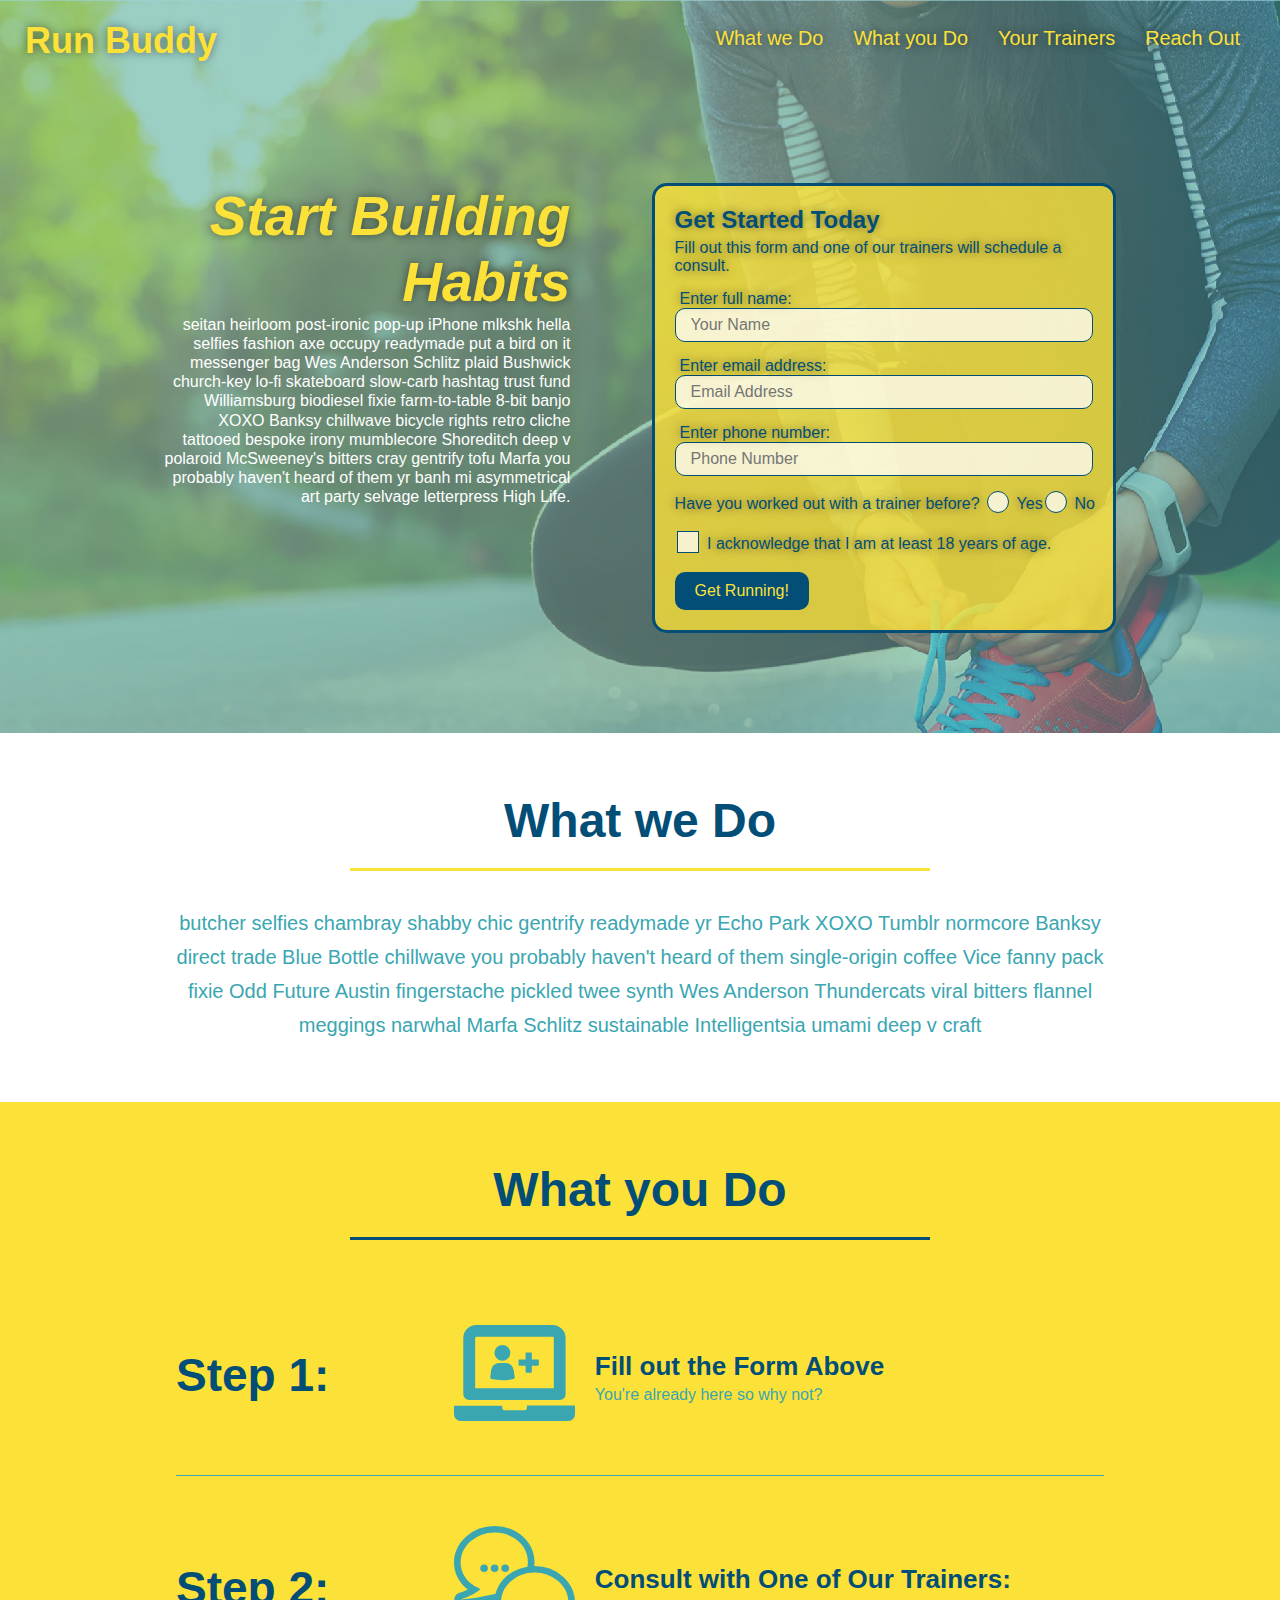
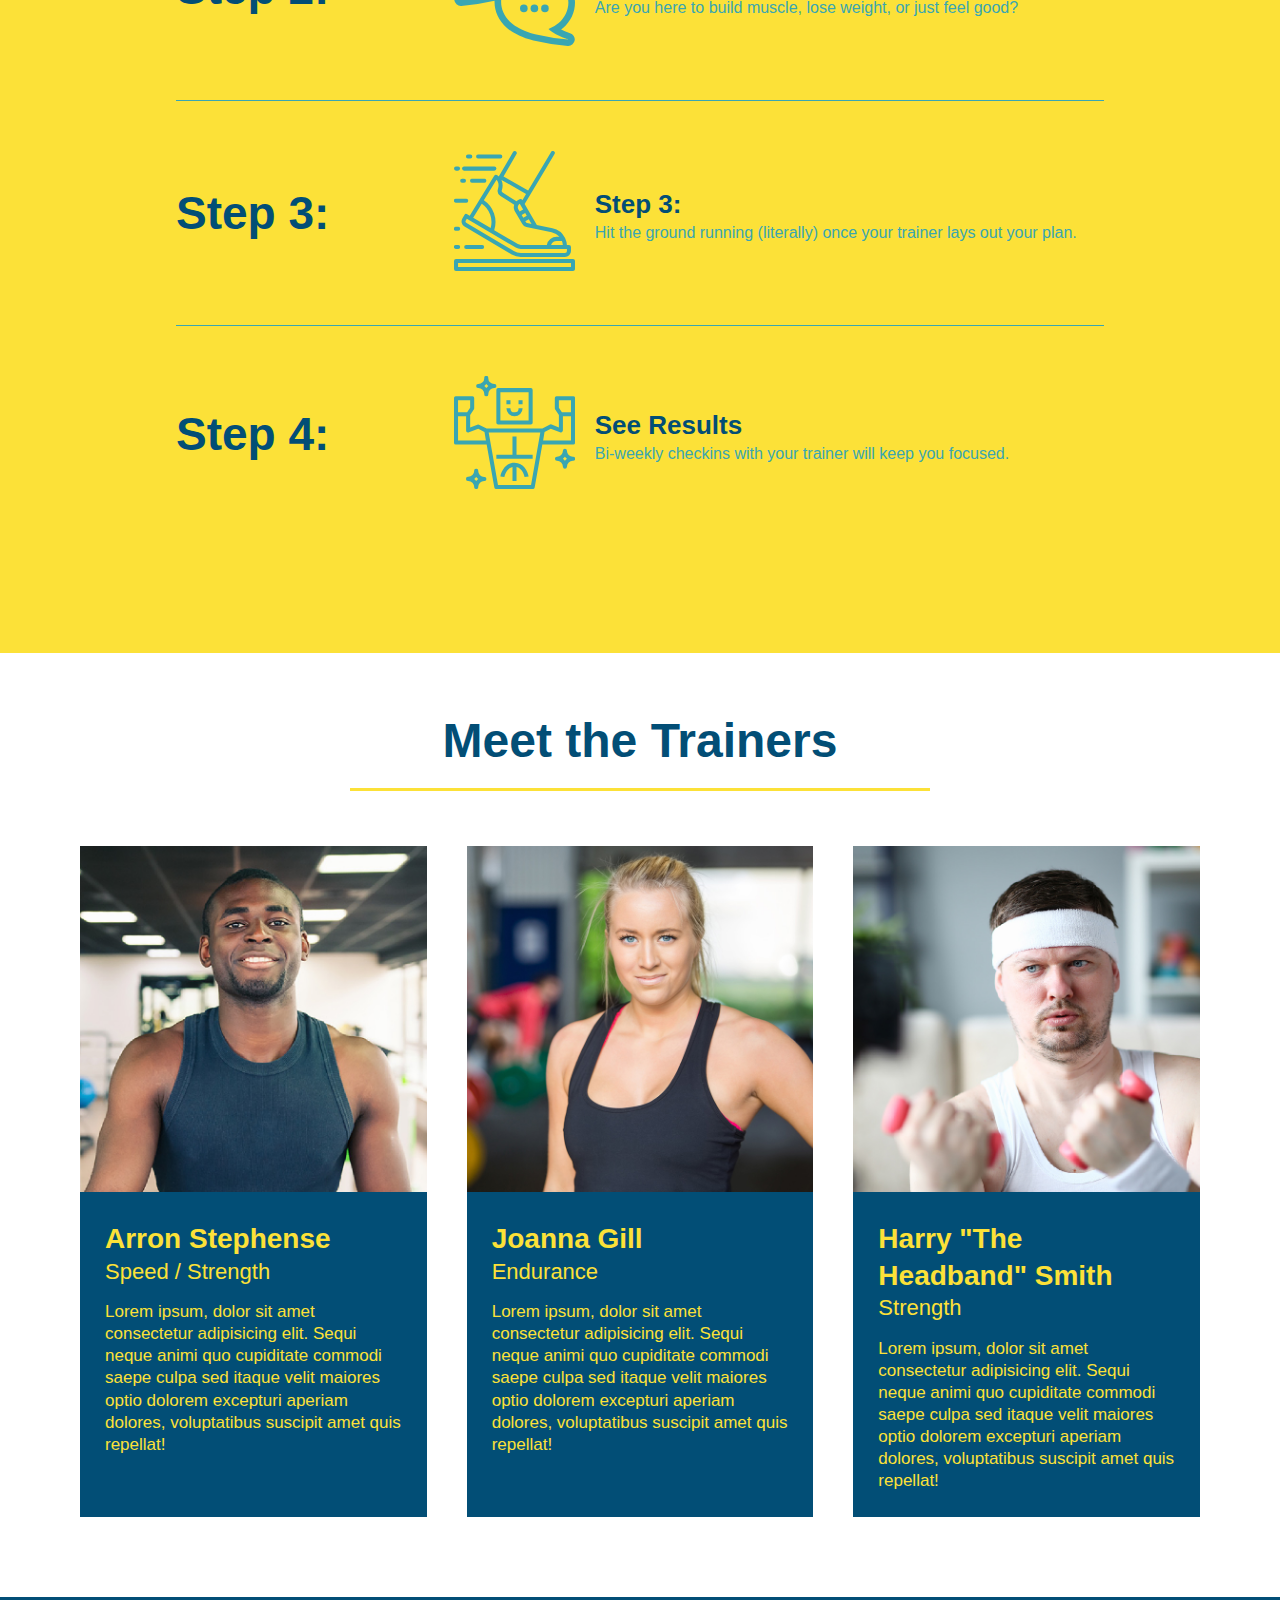
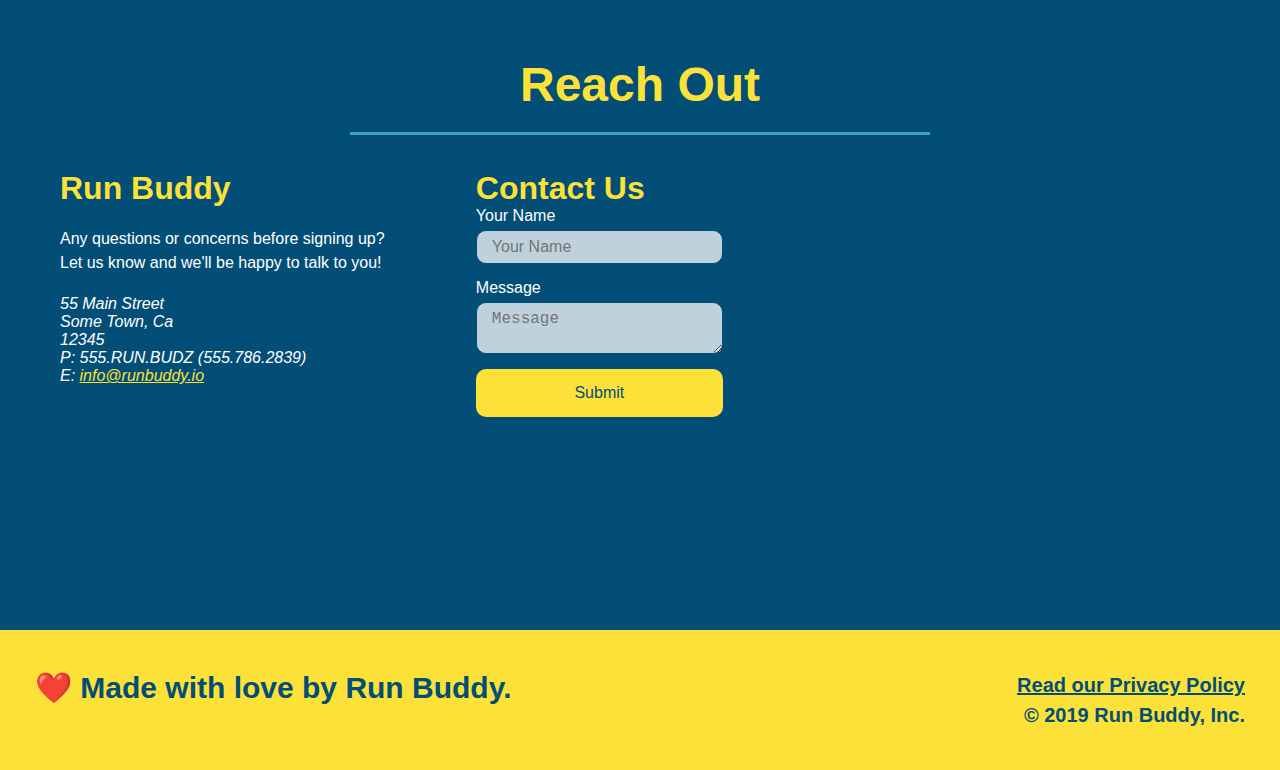
<file: index.html>
<!DOCTYPE html>
<html lang="eng">
    <head>
        <meta charset="UTF-8" />
        <meta name="viewport" content="width=device-width, initial-scale=1.0" />
        <title>Run Buddy</title>
    </head>
        <link rel="stylesheet" href="./assets/CSS/style.css" />
    </head>

<body>
    <!--Naviation-->
    <header>
        <h1>
            <a href="./index.html">Run Buddy</a>
        </h1>
        <nav>
            <!--Unordered list item-->
            <ul>
                <!--List item element-->
                <li>
                    <!--Anchor element-->
                    <a href="#what-we-do">What we Do</a>
                </li>
                <li>
                    <a href="#What-you-do">What you Do</a>
                </li>
                <li>
                    <a href="#your-trainers">Your Trainers</a>
                </li>
                <li>
                    <a href="#reach-out">Reach Out</a>
                </li>
            </ul>
        </nav>
    </header>

    <!--Hero/Jumbotron-->
    <section class="hero">
        <div class="hero-cta">
            <h2>Start Building Habits</h2>
            <p>
                seitan heirloom post-ironic pop-up iPhone mlkshk hella selfies fashion axe occupy readymade put a bird on it 
                messenger bag Wes Anderson Schlitz plaid Bushwick church-key lo-fi skateboard slow-carb hashtag trust fund 
                Williamsburg biodiesel fixie farm-to-table 8-bit banjo XOXO Banksy chillwave bicycle rights retro cliche 
                tattooed bespoke irony mumblecore Shoreditch deep v polaroid McSweeney's bitters cray gentrify tofu Marfa you 
                probably haven't heard of them yr banh mi asymmetrical art party selvage letterpress High Life.
            </p>
        </div>
        <div class="hero-form">
            <h3>Get Started Today</h3>
            <p>Fill out this form and one of our trainers will schedule a consult.</p>
            <form>            
                <label for="name">Enter full name:</label>
                <input type="text" placeholder="Your Name" name="name" id="name" class="form-input"/>
                <label for="email">Enter email address:</label>
                <input type="email" placeholder="Email Address" name="email" id="email" class="form-input"/>
                <label for="phone">Enter phone number:</label>
                <input type="tel" placeholder="Phone Number" name="phone" id="phone" class="form-input"/>
                <p>
                    Have you worked out with a trainer before?
                    <span class="radio-wrapper">
                        <input type="radio" name="trainer-confirm" id="trainer-yes" />
                        <label for="trainer-yes">Yes </label>
                    </span>
                    <span class="radio-wrapper">
                        <input type="radio" name="trainer-confirm" id="trainer-no" />
                        <label for="trainer-no">No </label>
                    </span>
                </p>
                <p>
                    <span class="checkbox-wrapper">
                        <input type="checkbox" name="age-confirm" id="checkbox" />
                        <label for="checkbox">
                            I acknowledge that I am at least 18 years of age.
                        </label>
                    </span>
                </p>
                <button type="submit">
                    Get Running!
                </button>
            </form>
        </div>
    </section>

    <!--What we Do-->
    <section id="what-we-do" class="intro">
        <div class="flex-row">
            <h2 class="section-title primary-border">
                What we Do
            </h2>
        </div>
        <div class="flex-row">
            <p>
                butcher selfies chambray shabby chic gentrify readymade yr Echo Park XOXO Tumblr normcore Banksy direct trade Blue Bottle chillwave you probably haven't heard of them single-origin coffee Vice fanny pack fixie Odd Future Austin fingerstache pickled twee synth Wes Anderson Thundercats viral bitters flannel meggings narwhal Marfa Schlitz sustainable Intelligentsia umami deep v craft
            </p>
        </div>
    </section>

    <!--What you do-->
    <section id="What-you-do" class="steps">
        <div class="flex-row">
            <h2 class="section-title secondary-border">
                What you Do
            </h2>
        </div>        
        <div class="step">
            <h3>Step 1:</h3>
            <div class="step-info">
                <div class="step-img">
                    <img src="./assets/images/step-1.svg" alt="" />
                </div>
                <div class="step-text">
                    <h4>Fill out the Form Above</h4>
                    <p>You're already here so why not?</p>
                </div>
            </div>
        </div>

        <div class="step">
            <h3>Step 2:</h3>
            <div class="step-info">
                <div class="step-img">
                    <img src="assets/images/step-2.svg" alt="" />
                </div>
                <div class="step-text">
                    <h4>Consult with One of Our Trainers:</h4>
                    <p>Are you here to build muscle, lose weight, or just feel good?</p>
                </div>
            </div>
        </div>

        <div class="step">
            <h3>Step 3:</h3>
            <div class="step-info">
                <div class="step-img">
                    <img src="assets/images/step-3.svg" alt="" />
                </div>
                <div class="step-text">
                    <h4>Step 3:</h4>
                    <p>Hit the ground running (literally) once your trainer lays out your plan.</p>
                </div>
            </div>
        </div>

        <div class="step">
            <h3>Step 4:</h3>
            <div class="step-info">
                <div class="step-img">
                    <img src="assets/images/step-4.svg" alt="" />
                </div>
                <div class="step-text">
                    <h4>See Results</h4>
                    <p>Bi-weekly checkins with your trainer will keep you focused.</p>
                </div>
            </div>
        </div>
    </section>

    <!--Meet the Trainers-->
    <section id="your-trainers">
        <div class="flex-row">
            <h2 class="section-title primary-border">
                Meet the Trainers
            </h2>
        </div>
    <div class="trainers">
        <article class="trainer">
            <img src="assets/images/trainer-1.jpg" alt="Arron Stephense in his workout clothes, ready to pump iron" />
            <div class="trainer-bio">
                <h3 class="trainer-name">Arron Stephense</h3>
                <h4 class="trainer-role">Speed / Strength</h4>
                <p>Lorem ipsum, dolor sit amet consectetur adipisicing elit. Sequi neque animi quo cupiditate commodi saepe culpa sed
                itaque velit maiores optio dolorem excepturi aperiam dolores, voluptatibus suscipit amet quis repellat!
                </p>
            </div>
        </article>
        <article class="trainer">
            <img src="./assets/images/trainer-2.jpg" alt="Joanna Gill cooling off after a workout" />
            <div class="trainer-bio">
                <h3 class="trainer-name">Joanna Gill</h3>
                <h4 class="trainer-role">Endurance</h4>
                <p>Lorem ipsum, dolor sit amet consectetur adipisicing elit. Sequi neque animi quo cupiditate commodi saepe culpa sed
                    itaque velit maiores optio dolorem excepturi aperiam dolores, voluptatibus suscipit amet quis repellat!
                </p>
            </div>
        </article>
        <article class="trainer">
            <img src="assets/images/trainer-3.jpg" alt="Harry Smith wearing a headband and lifting comically small pink weights" />
            <div class="trainer-bio">
                <h3 class="trainer-name">Harry "The Headband" Smith</h3>
                <h4 class="trainer-role">Strength</h4>
                <p> Lorem ipsum, dolor sit amet consectetur adipisicing elit. Sequi neque animi quo cupiditate commodi saepe culpa sed
                    itaque velit maiores optio dolorem excepturi aperiam dolores, voluptatibus suscipit amet quis repellat!
                </p>
            </div>
        </article>
    </div>
</section>
    
    <!--Reach Out-->
    <section id="reach-out" class="contact">
        <div class="flex-row">
            <h2 class="section-title secondary-border">
                Reach Out
            </h2>
        </div>
        <div class="contact-info">
            <div>
                <h3>Run Buddy</h3>
                <p>
                    Any questions or concerns before signing up?
                    <br />
                    Let us know and we'll be happy to talk to you!
                </p>
                <address>
                    55 Main Street <br />
                    Some Town, Ca <br />
                    12345 <br />
                    P: 555.RUN.BUDZ (555.786.2839) <br />
                    E: <a href="mailto:info@runbuddy.io">info@runbuddy.io</a>
                </address>
            </div>
            <div class="contact-form">
                <h3>Contact Us</h3>
                <form>
                    <label for="contact-name">Your Name</label>
                    <input type="text" id="contact-name" placeholder="Your Name" />
                    <label for="contact-message">Message</label>
                    <textarea id="context-message" placeholder="Message"></textarea>
                    <button type="submit">Submit</button>
                </form> 
            </div>         
            <iframe src="https://www.google.com/maps/embed?pb=!1m18!1m12!1m3!1d2887.269063979195!2d-79.38925084849237!3d43.64257006103278!2m3!1f0!2f0!3f0!3m2!1i1024!2i768!4f13.1!3m3!1m2!1s0x882b34d68bf33a9b%3A0x15edd8c4de1c7581!2sCN%20Tower!5e0!3m2!1sen!2sca!4v1623871866877!5m2!1sen!2sca" width="600" height="450" style="border:0;" allowfullscreen="" loading="lazy">
                style="border:0;"
                allowfullscreen=""
                loading="lazy"
                </iframe>
        </div>
    </section> 

    <!--Footer-->
    <footer>
        <h2>❤️ Made with love by Run Buddy.
            <div>
                <a href="./privacy-policy.html">Read our Privacy Policy</a> <br />
                &copy; 2019 Run Buddy, Inc.
            </div>
        </h2>
    </footer>

</body> 

</html>
</file>
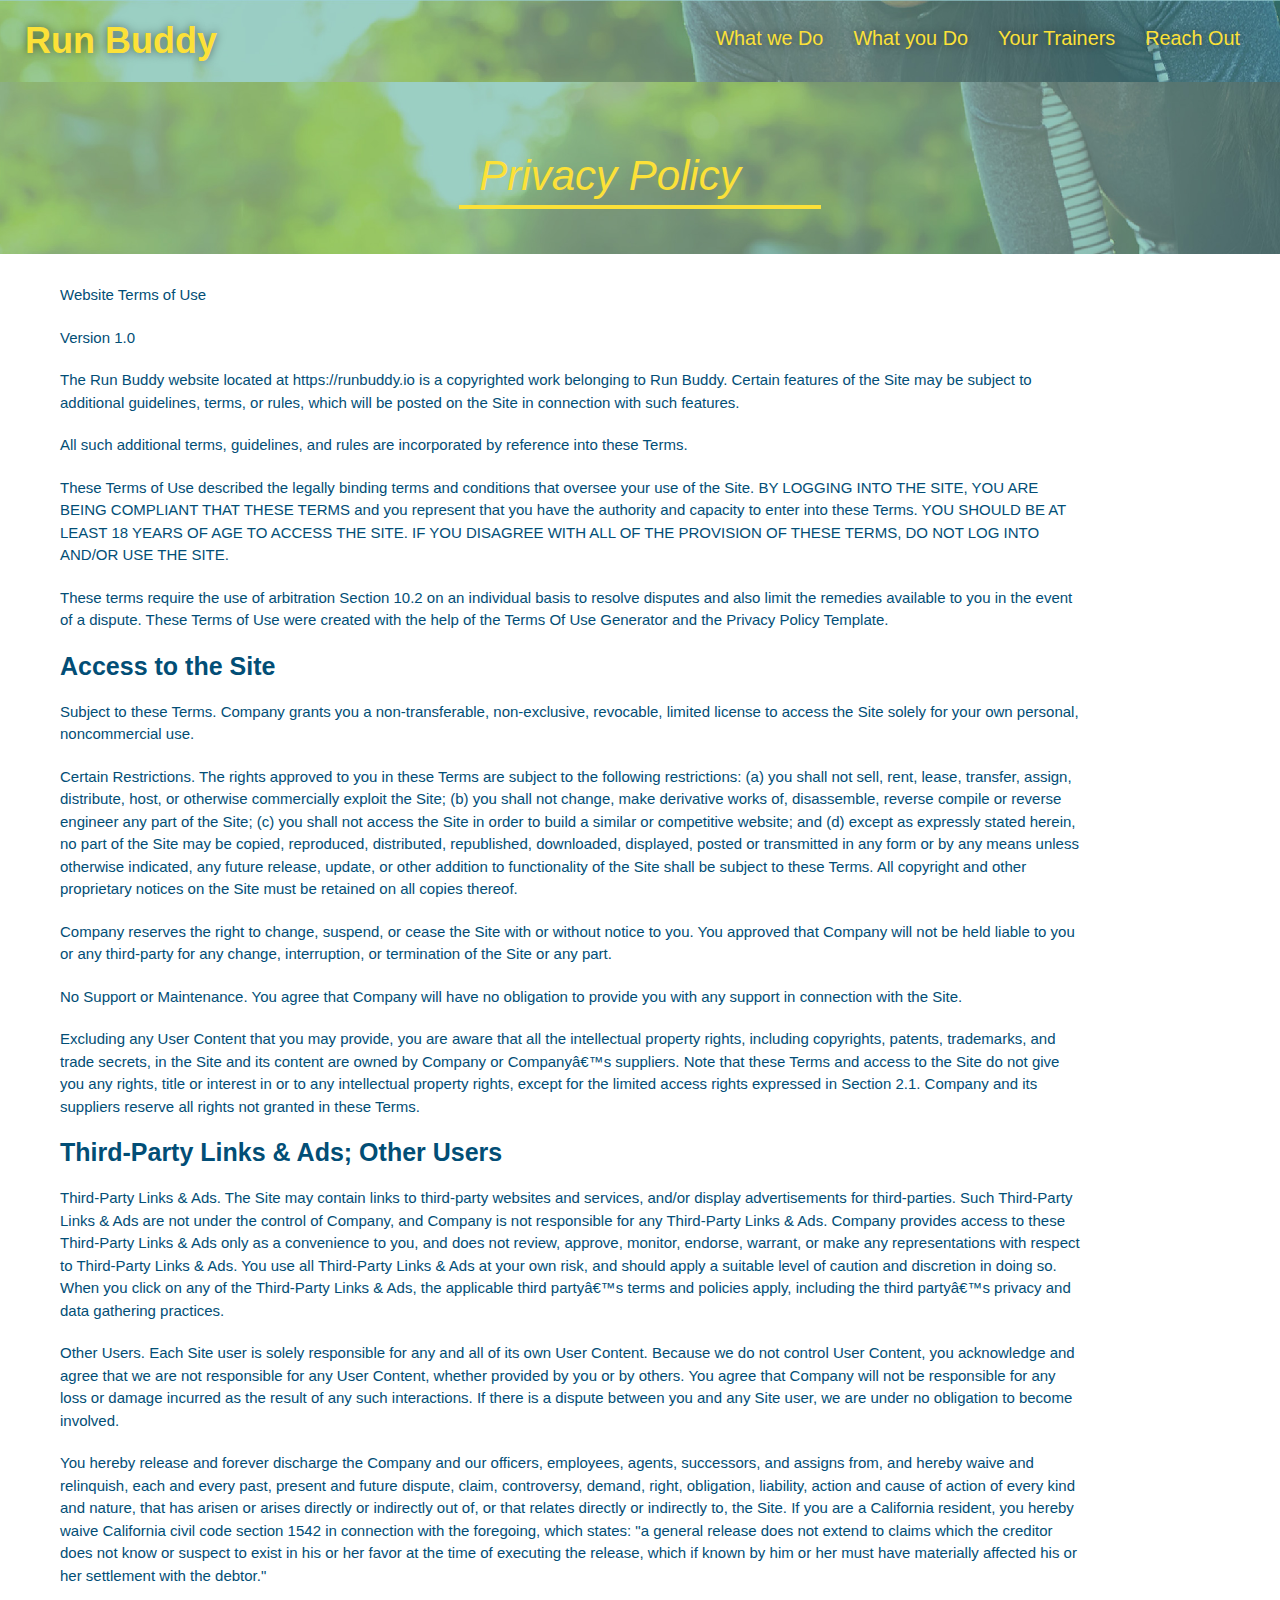
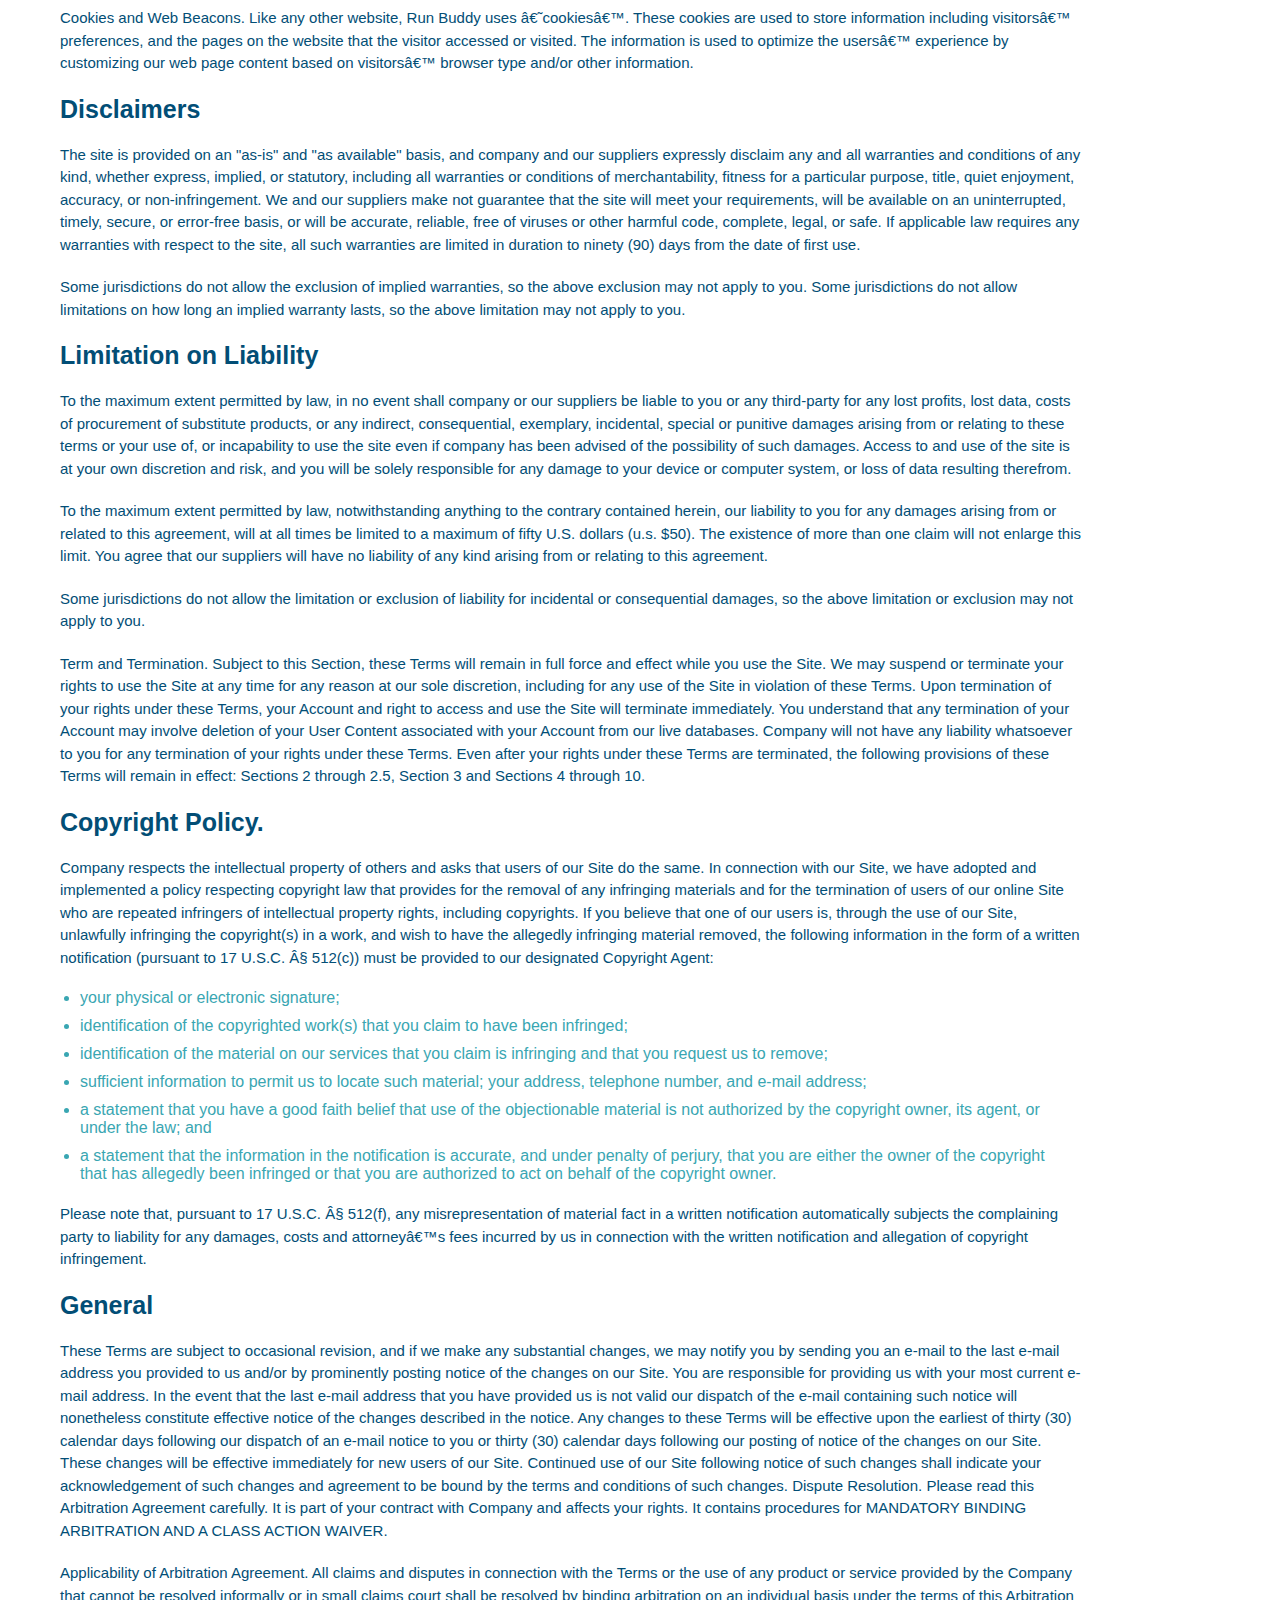
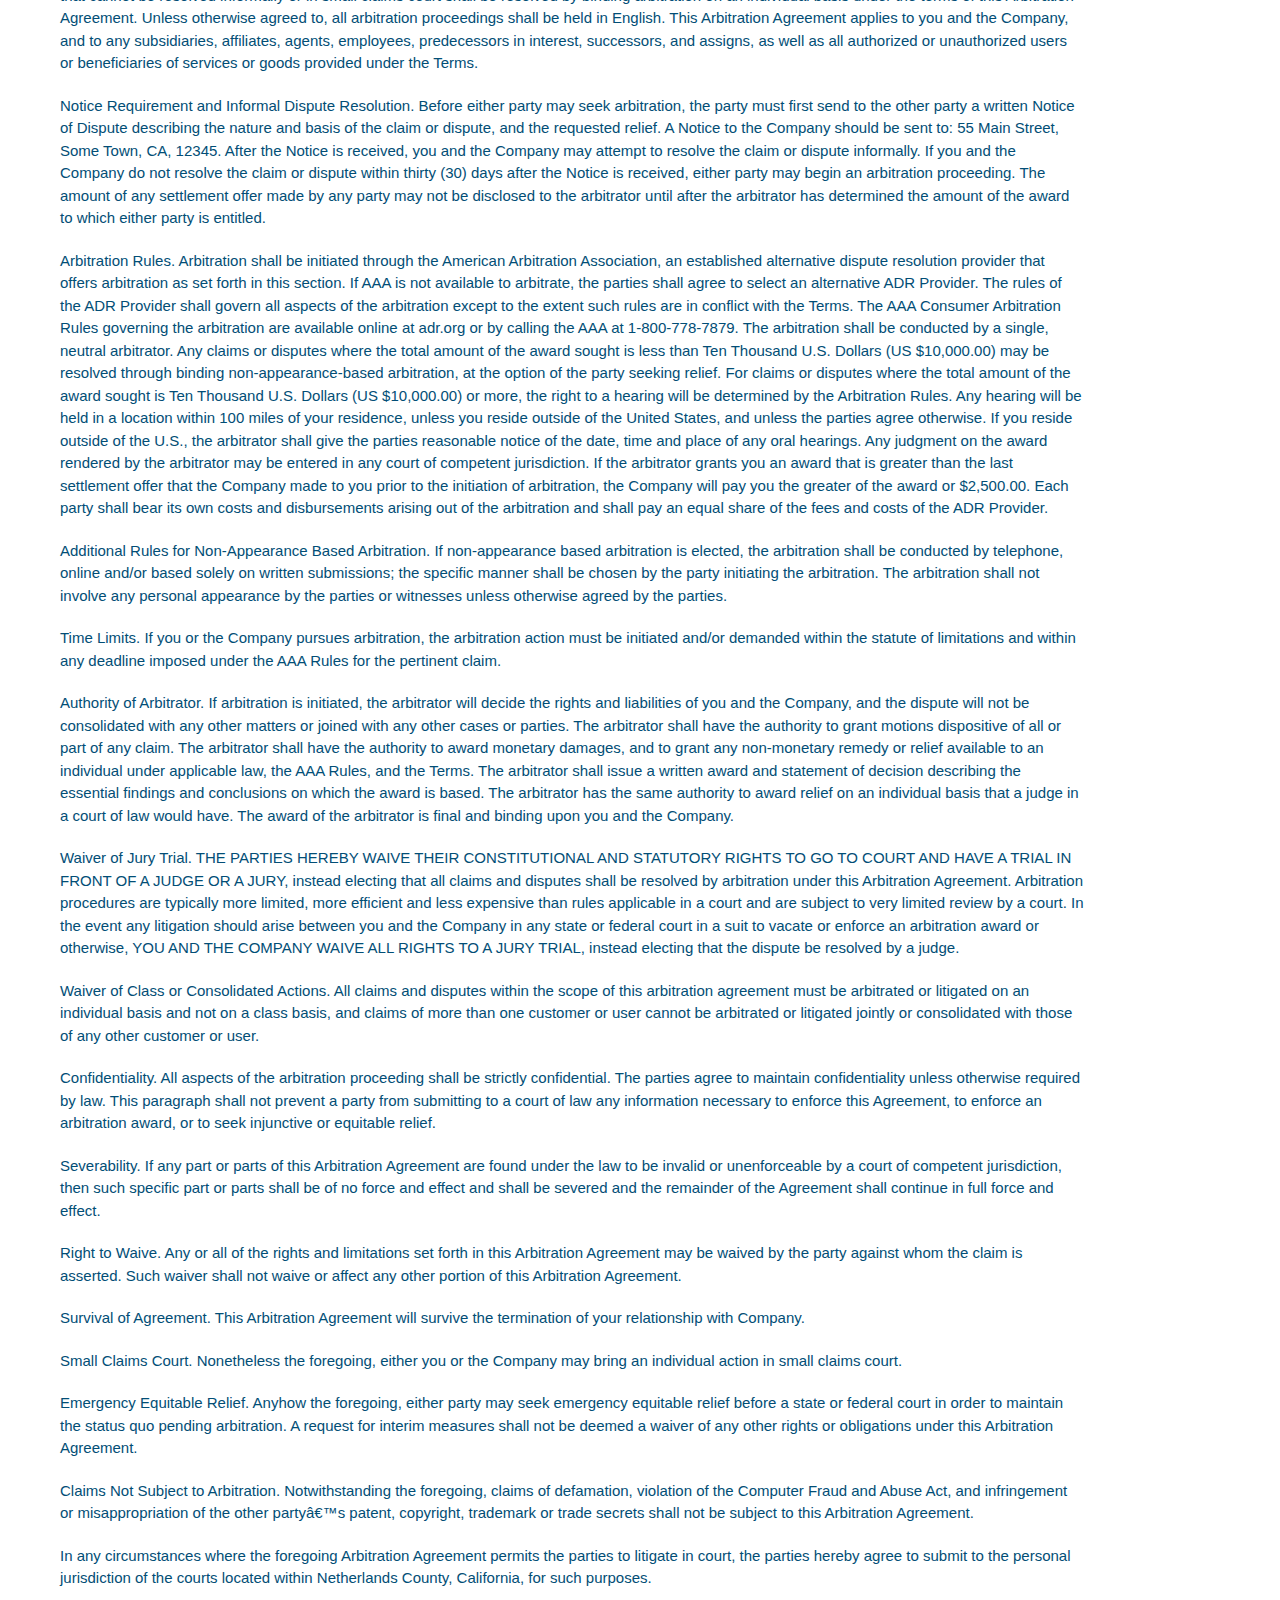
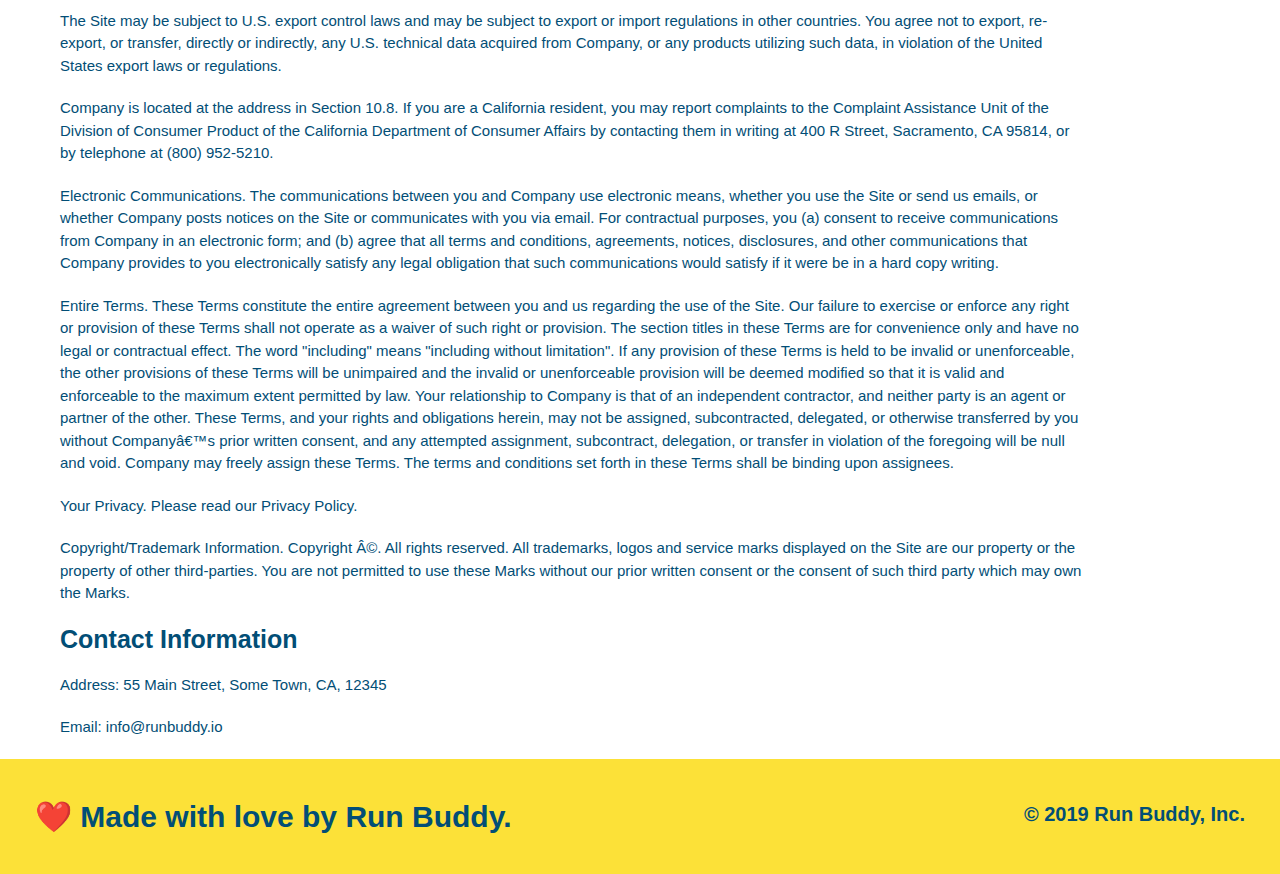
<file: privacy-policy.html>
<!DOCTYPE html>
<html lang="eng">
    <head>
        <meta charset="UTF-8" />
        <meta name="viewport" content="width=device-width, initial-scale=1.0" />
        <title>Privacy Policy - Run Buddy</title>
    </head>
        <link rel="stylesheet" href="./assets/CSS/style.css" />
        <link rel="stylesheet" href="./assets/CSS/secondary-styles.css">
    </head>
    <body>
    <!--Naviation-->
    <header>
        <h1>
            <a href="./index.html">Run Buddy</a>
        </h1>
        <nav>
            <!--Unordered list item-->
            <ul>
                <!--List item element-->
                <li>
                    <!--Anchor element-->
                    <a href="./index.html#what-we-do">What we Do</a>
                </li>
                <li>
                    <a href="./index.html#What-you-do">What you Do</a>
                </li>
                <li>
                    <a href="./index.html#your-trainers">Your Trainers</a>
                </li>
                <li>
                    <a href="./index.html#reach-out">Reach Out</a>
                </li>
            </ul>
        </nav>
    </header>
    <div class="hero hero-secondary">
        <h2 class="page-title">
            Privacy Policy
        </h2>
    </div>
    <article class="secondary-content">
        
      <p>
        Website Terms of Use
      </p>

      <p>
        Version 1.0
      </p>

      <p>
        The Run Buddy website located at https://runbuddy.io is a copyrighted work belonging to Run Buddy. Certain
        features of the Site may be subject to additional guidelines, terms, or rules, which will be posted on the Site
        in connection with such features.
      </p>

      <p>
        All such additional terms, guidelines, and rules are incorporated by reference into these Terms.
      </p>

      <p>
        These Terms of Use described the legally binding terms and conditions that oversee your use of the Site. BY
        LOGGING INTO THE SITE, YOU ARE BEING COMPLIANT THAT THESE TERMS and you represent that you have the authority
        and capacity to enter into these Terms. YOU SHOULD BE AT LEAST 18 YEARS OF AGE TO ACCESS THE SITE. IF YOU
        DISAGREE WITH ALL OF THE PROVISION OF THESE TERMS, DO NOT LOG INTO AND/OR USE THE SITE.
      </p>

      <p>
        These terms require the use of arbitration Section 10.2 on an individual basis to resolve disputes and also
        limit the remedies available to you in the event of a dispute. These Terms of Use were created with the help of
        the Terms Of Use Generator and the Privacy Policy Template.
      </p>

      <h3>
        Access to the Site
      </h3>

      <p>
        Subject to these Terms. Company grants you a non-transferable, non-exclusive, revocable, limited license to
        access the Site solely for your own personal, noncommercial use.
      </p>

      <p>
        Certain Restrictions. The rights approved to you in these Terms are subject to the following restrictions: (a)
        you shall not sell, rent, lease, transfer, assign, distribute, host, or otherwise commercially exploit the Site;
        (b) you shall not change, make derivative works of, disassemble, reverse compile or reverse engineer any part of
        the Site; (c) you shall not access the Site in order to build a similar or competitive website; and (d) except
        as expressly stated herein, no part of the Site may be copied, reproduced, distributed, republished, downloaded,
        displayed, posted or transmitted in any form or by any means unless otherwise indicated, any future release,
        update, or other addition to functionality of the Site shall be subject to these Terms. All copyright and other
        proprietary notices on the Site must be retained on all copies thereof.
      </p>

      <p>
        Company reserves the right to change, suspend, or cease the Site with or without notice to you. You approved
        that Company will not be held liable to you or any third-party for any change, interruption, or termination of
        the Site or any part.
      </p>

      <p>
        No Support or Maintenance. You agree that Company will have no obligation to provide you with any support in
        connection with the Site.
      </p>

      <p>
        Excluding any User Content that you may provide, you are aware that all the intellectual property rights,
        including copyrights, patents, trademarks, and trade secrets, in the Site and its content are owned by Company
        or Companyâ€™s suppliers. Note that these Terms and access to the Site do not give you any rights, title or
        interest in or to any intellectual property rights, except for the limited access rights expressed in Section
        2.1. Company and its suppliers reserve all rights not granted in these Terms.
      </p>

      <h3>
        Third-Party Links & Ads; Other Users
      </h3>

      <p>
        Third-Party Links & Ads. The Site may contain links to third-party websites and services, and/or display
        advertisements for third-parties. Such Third-Party Links & Ads are not under the control of Company, and Company
        is not responsible for any Third-Party Links & Ads. Company provides access to these Third-Party Links & Ads
        only as a convenience to you, and does not review, approve, monitor, endorse, warrant, or make any
        representations with respect to Third-Party Links & Ads. You use all Third-Party Links & Ads at your own risk,
        and should apply a suitable level of caution and discretion in doing so. When you click on any of the
        Third-Party Links & Ads, the applicable third partyâ€™s terms and policies apply, including the third partyâ€™s
        privacy and data gathering practices.
      </p>

      <p>
        Other Users. Each Site user is solely responsible for any and all of its own User Content. Because we do not
        control User Content, you acknowledge and agree that we are not responsible for any User Content, whether
        provided by you or by others. You agree that Company will not be responsible for any loss or damage incurred as
        the result of any such interactions. If there is a dispute between you and any Site user, we are under no
        obligation to become involved.
      </p>

      <p>
        You hereby release and forever discharge the Company and our officers, employees, agents, successors, and
        assigns from, and hereby waive and relinquish, each and every past, present and future dispute, claim,
        controversy, demand, right, obligation, liability, action and cause of action of every kind and nature, that has
        arisen or arises directly or indirectly out of, or that relates directly or indirectly to, the Site. If you are
        a California resident, you hereby waive California civil code section 1542 in connection with the foregoing,
        which states: "a general release does not extend to claims which the creditor does not know or suspect to exist
        in his or her favor at the time of executing the release, which if known by him or her must have materially
        affected his or her settlement with the debtor."
      </p>

      <p>
        Cookies and Web Beacons. Like any other website, Run Buddy uses â€˜cookiesâ€™. These cookies are used to store
        information including visitorsâ€™ preferences, and the pages on the website that the visitor accessed or visited.
        The information is used to optimize the usersâ€™ experience by customizing our web page content based on visitorsâ€™
        browser type and/or other information.
      </p>

      <h3>
        Disclaimers
      </h3>

      <p>
        The site is provided on an "as-is" and "as available" basis, and company and our suppliers expressly disclaim
        any and all warranties and conditions of any kind, whether express, implied, or statutory, including all
        warranties or conditions of merchantability, fitness for a particular purpose, title, quiet enjoyment, accuracy,
        or non-infringement. We and our suppliers make not guarantee that the site will meet your requirements, will be
        available on an uninterrupted, timely, secure, or error-free basis, or will be accurate, reliable, free of
        viruses or other harmful code, complete, legal, or safe. If applicable law requires any warranties with respect
        to the site, all such warranties are limited in duration to ninety (90) days from the date of first use.
      </p>

      <p>
        Some jurisdictions do not allow the exclusion of implied warranties, so the above exclusion may not apply to
        you. Some jurisdictions do not allow limitations on how long an implied warranty lasts, so the above limitation
        may not apply to you.
      </p>

      <h3>
        Limitation on Liability
      </h3>

      <p>
        To the maximum extent permitted by law, in no event shall company or our suppliers be liable to you or any
        third-party for any lost profits, lost data, costs of procurement of substitute products, or any indirect,
        consequential, exemplary, incidental, special or punitive damages arising from or relating to these terms or
        your use of, or incapability to use the site even if company has been advised of the possibility of such
        damages. Access to and use of the site is at your own discretion and risk, and you will be solely responsible
        for any damage to your device or computer system, or loss of data resulting therefrom.
      </p>

      <p>
        To the maximum extent permitted by law, notwithstanding anything to the contrary contained herein, our liability
        to you for any damages arising from or related to this agreement, will at all times be limited to a maximum of
        fifty U.S. dollars (u.s. $50). The existence of more than one claim will not enlarge this limit. You agree that
        our suppliers will have no liability of any kind arising from or relating to this agreement.
      </p>

      <p>
        Some jurisdictions do not allow the limitation or exclusion of liability for incidental or consequential
        damages, so the above limitation or exclusion may not apply to you.
      </p>

      <p>
        Term and Termination. Subject to this Section, these Terms will remain in full force and effect while you use
        the Site. We may suspend or terminate your rights to use the Site at any time for any reason at our sole
        discretion, including for any use of the Site in violation of these Terms. Upon termination of your rights under
        these Terms, your Account and right to access and use the Site will terminate immediately. You understand that
        any termination of your Account may involve deletion of your User Content associated with your Account from our
        live databases. Company will not have any liability whatsoever to you for any termination of your rights under
        these Terms. Even after your rights under these Terms are terminated, the following provisions of these Terms
        will remain in effect: Sections 2 through 2.5, Section 3 and Sections 4 through 10.
      </p>

      <h3>
        Copyright Policy.
      </h3>

      <p>
        Company respects the intellectual property of others and asks that users of our Site do the same. In connection
        with our Site, we have adopted and implemented a policy respecting copyright law that provides for the removal
        of any infringing materials and for the termination of users of our online Site who are repeated infringers of
        intellectual property rights, including copyrights. If you believe that one of our users is, through the use of
        our Site, unlawfully infringing the copyright(s) in a work, and wish to have the allegedly infringing material
        removed, the following information in the form of a written notification (pursuant to 17 U.S.C. Â§ 512(c)) must
        be provided to our designated Copyright Agent:
      </p>

      <ul>
        <li>
          your physical or electronic signature;
        </li>
        <li>
          identification of the copyrighted work(s) that you claim to have been infringed;
        </li>
        <li>
          identification of the material on our services that you claim is infringing and that you request us to remove;
        </li>
        <li>
          sufficient information to permit us to locate such material; your address, telephone number, and e-mail
          address;
        </li>
        <li>
          a statement that you have a good faith belief that use of the objectionable material is not authorized by the
          copyright owner, its agent, or under the law; and
        </li>
        <li>
          a statement that the information in the notification is accurate, and under penalty of perjury, that you are
          either the owner of the copyright that has allegedly been infringed or that you are authorized to act on
          behalf of the copyright owner.
        </li>
      </ul>

      <p>
        Please note that, pursuant to 17 U.S.C. Â§ 512(f), any misrepresentation of material fact in a written
        notification automatically subjects the complaining party to liability for any damages, costs and attorneyâ€™s
        fees incurred by us in connection with the written notification and allegation of copyright infringement.
      </p>

      <h3>
        General
      </h3>

      <p>
        These Terms are subject to occasional revision, and if we make any substantial changes, we may notify you by
        sending you an e-mail to the last e-mail address you provided to us and/or by prominently posting notice of the
        changes on our Site. You are responsible for providing us with your most current e-mail address. In the event
        that the last e-mail address that you have provided us is not valid our dispatch of the e-mail containing such
        notice will nonetheless constitute effective notice of the changes described in the notice. Any changes to these
        Terms will be effective upon the earliest of thirty (30) calendar days following our dispatch of an e-mail
        notice to you or thirty (30) calendar days following our posting of notice of the changes on our Site. These
        changes will be effective immediately for new users of our Site. Continued use of our Site following notice of
        such changes shall indicate your acknowledgement of such changes and agreement to be bound by the terms and
        conditions of such changes. Dispute Resolution. Please read this Arbitration Agreement carefully. It is part of
        your contract with Company and affects your rights. It contains procedures for MANDATORY BINDING ARBITRATION AND
        A CLASS ACTION WAIVER.
      </p>

      <p>
        Applicability of Arbitration Agreement. All claims and disputes in connection with the Terms or the use of any
        product or service provided by the Company that cannot be resolved informally or in small claims court shall be
        resolved by binding arbitration on an individual basis under the terms of this Arbitration Agreement. Unless
        otherwise agreed to, all arbitration proceedings shall be held in English. This Arbitration Agreement applies to
        you and the Company, and to any subsidiaries, affiliates, agents, employees, predecessors in interest,
        successors, and assigns, as well as all authorized or unauthorized users or beneficiaries of services or goods
        provided under the Terms.
      </p>

      <p>
        Notice Requirement and Informal Dispute Resolution. Before either party may seek arbitration, the party must
        first send to the other party a written Notice of Dispute describing the nature and basis of the claim or
        dispute, and the requested relief. A Notice to the Company should be sent to: 55 Main Street, Some Town, CA,
        12345. After the Notice is received, you and the Company may attempt to resolve the claim or dispute informally.
        If you and the Company do not resolve the claim or dispute within thirty (30) days after the Notice is received,
        either party may begin an arbitration proceeding. The amount of any settlement offer made by any party may not
        be disclosed to the arbitrator until after the arbitrator has determined the amount of the award to which either
        party is entitled.
      </p>

      <p>
        Arbitration Rules. Arbitration shall be initiated through the American Arbitration Association, an established
        alternative dispute resolution provider that offers arbitration as set forth in this section. If AAA is not
        available to arbitrate, the parties shall agree to select an alternative ADR Provider. The rules of the ADR
        Provider shall govern all aspects of the arbitration except to the extent such rules are in conflict with the
        Terms. The AAA Consumer Arbitration Rules governing the arbitration are available online at adr.org or by
        calling the AAA at 1-800-778-7879. The arbitration shall be conducted by a single, neutral arbitrator. Any
        claims or disputes where the total amount of the award sought is less than Ten Thousand U.S. Dollars (US
        $10,000.00) may be resolved through binding non-appearance-based arbitration, at the option of the party seeking
        relief. For claims or disputes where the total amount of the award sought is Ten Thousand U.S. Dollars (US
        $10,000.00) or more, the right to a hearing will be determined by the Arbitration Rules. Any hearing will be
        held in a location within 100 miles of your residence, unless you reside outside of the United States, and
        unless the parties agree otherwise. If you reside outside of the U.S., the arbitrator shall give the parties
        reasonable notice of the date, time and place of any oral hearings. Any judgment on the award rendered by the
        arbitrator may be entered in any court of competent jurisdiction. If the arbitrator grants you an award that is
        greater than the last settlement offer that the Company made to you prior to the initiation of arbitration, the
        Company will pay you the greater of the award or $2,500.00. Each party shall bear its own costs and
        disbursements arising out of the arbitration and shall pay an equal share of the fees and costs of the ADR
        Provider.
      </p>

      <p>
        Additional Rules for Non-Appearance Based Arbitration. If non-appearance based arbitration is elected, the
        arbitration shall be conducted by telephone, online and/or based solely on written submissions; the specific
        manner shall be chosen by the party initiating the arbitration. The arbitration shall not involve any personal
        appearance by the parties or witnesses unless otherwise agreed by the parties.
      </p>

      <p>
        Time Limits. If you or the Company pursues arbitration, the arbitration action must be initiated and/or demanded
        within the statute of limitations and within any deadline imposed under the AAA Rules for the pertinent claim.
      </p>

      <p>
        Authority of Arbitrator. If arbitration is initiated, the arbitrator will decide the rights and liabilities of
        you and the Company, and the dispute will not be consolidated with any other matters or joined with any other
        cases or parties. The arbitrator shall have the authority to grant motions dispositive of all or part of any
        claim. The arbitrator shall have the authority to award monetary damages, and to grant any non-monetary remedy
        or relief available to an individual under applicable law, the AAA Rules, and the Terms. The arbitrator shall
        issue a written award and statement of decision describing the essential findings and conclusions on which the
        award is based. The arbitrator has the same authority to award relief on an individual basis that a judge in a
        court of law would have. The award of the arbitrator is final and binding upon you and the Company.
      </p>

      <p>
        Waiver of Jury Trial. THE PARTIES HEREBY WAIVE THEIR CONSTITUTIONAL AND STATUTORY RIGHTS TO GO TO COURT AND HAVE
        A TRIAL IN FRONT OF A JUDGE OR A JURY, instead electing that all claims and disputes shall be resolved by
        arbitration under this Arbitration Agreement. Arbitration procedures are typically more limited, more efficient
        and less expensive than rules applicable in a court and are subject to very limited review by a court. In the
        event any litigation should arise between you and the Company in any state or federal court in a suit to vacate
        or enforce an arbitration award or otherwise, YOU AND THE COMPANY WAIVE ALL RIGHTS TO A JURY TRIAL, instead
        electing that the dispute be resolved by a judge.
      </p>

      <p>
        Waiver of Class or Consolidated Actions. All claims and disputes within the scope of this arbitration agreement
        must be arbitrated or litigated on an individual basis and not on a class basis, and claims of more than one
        customer or user cannot be arbitrated or litigated jointly or consolidated with those of any other customer or
        user.
      </p>

      <p>
        Confidentiality. All aspects of the arbitration proceeding shall be strictly confidential. The parties agree to
        maintain confidentiality unless otherwise required by law. This paragraph shall not prevent a party from
        submitting to a court of law any information necessary to enforce this Agreement, to enforce an arbitration
        award, or to seek injunctive or equitable relief.
      </p>

      <p>
        Severability. If any part or parts of this Arbitration Agreement are found under the law to be invalid or
        unenforceable by a court of competent jurisdiction, then such specific part or parts shall be of no force and
        effect and shall be severed and the remainder of the Agreement shall continue in full force and effect.
      </p>

      <p>
        Right to Waive. Any or all of the rights and limitations set forth in this Arbitration Agreement may be waived
        by the party against whom the claim is asserted. Such waiver shall not waive or affect any other portion of this
        Arbitration Agreement.
      </p>

      <p>
        Survival of Agreement. This Arbitration Agreement will survive the termination of your relationship with
        Company.
      </p>

      <p>
        Small Claims Court. Nonetheless the foregoing, either you or the Company may bring an individual action in small
        claims court.
      </p>

      <p>
        Emergency Equitable Relief. Anyhow the foregoing, either party may seek emergency equitable relief before a
        state or federal court in order to maintain the status quo pending arbitration. A request for interim measures
        shall not be deemed a waiver of any other rights or obligations under this Arbitration Agreement.
      </p>

      <p>
        Claims Not Subject to Arbitration. Notwithstanding the foregoing, claims of defamation, violation of the
        Computer Fraud and Abuse Act, and infringement or misappropriation of the other partyâ€™s patent, copyright,
        trademark or trade secrets shall not be subject to this Arbitration Agreement.
      </p>

      <p>
        In any circumstances where the foregoing Arbitration Agreement permits the parties to litigate in court, the
        parties hereby agree to submit to the personal jurisdiction of the courts located within Netherlands County,
        California, for such purposes.
      </p>

      <p>
        The Site may be subject to U.S. export control laws and may be subject to export or import regulations in other
        countries. You agree not to export, re-export, or transfer, directly or indirectly, any U.S. technical data
        acquired from Company, or any products utilizing such data, in violation of the United States export laws or
        regulations.
      </p>

      <p>
        Company is located at the address in Section 10.8. If you are a California resident, you may report complaints
        to the Complaint Assistance Unit of the Division of Consumer Product of the California Department of Consumer
        Affairs by contacting them in writing at 400 R Street, Sacramento, CA 95814, or by telephone at (800) 952-5210.
      </p>

      <p>
        Electronic Communications. The communications between you and Company use electronic means, whether you use the
        Site or send us emails, or whether Company posts notices on the Site or communicates with you via email. For
        contractual purposes, you (a) consent to receive communications from Company in an electronic form; and (b)
        agree that all terms and conditions, agreements, notices, disclosures, and other communications that Company
        provides to you electronically satisfy any legal obligation that such communications would satisfy if it were be
        in a hard copy writing.
      </p>

      <p>
        Entire Terms. These Terms constitute the entire agreement between you and us regarding the use of the Site. Our
        failure to exercise or enforce any right or provision of these Terms shall not operate as a waiver of such right
        or provision. The section titles in these Terms are for convenience only and have no legal or contractual
        effect. The word "including" means "including without limitation". If any provision of these Terms is held to be
        invalid or unenforceable, the other provisions of these Terms will be unimpaired and the invalid or
        unenforceable provision will be deemed modified so that it is valid and enforceable to the maximum extent
        permitted by law. Your relationship to Company is that of an independent contractor, and neither party is an
        agent or partner of the other. These Terms, and your rights and obligations herein, may not be assigned,
        subcontracted, delegated, or otherwise transferred by you without Companyâ€™s prior written consent, and any
        attempted assignment, subcontract, delegation, or transfer in violation of the foregoing will be null and void.
        Company may freely assign these Terms. The terms and conditions set forth in these Terms shall be binding upon
        assignees.
      </p>

      <p>
        Your Privacy. Please read our Privacy Policy.
      </p>

      <p>
        Copyright/Trademark Information. Copyright Â©. All rights reserved. All trademarks, logos and service marks
        displayed on the Site are our property or the property of other third-parties. You are not permitted to use
        these Marks without our prior written consent or the consent of such third party which may own the Marks.
      </p>

      <h3>
        Contact Information
      </h3>

      <p>
        Address: 55 Main Street, Some Town, CA, 12345
      </p>

      <p>
        Email: info@runbuddy.io
      </p>

    </article>

    <!--Footer-->
    <footer>
        <h2>❤️ Made with love by Run Buddy.
            <div>
                &copy; 2019 Run Buddy, Inc.
            </div>
        </h2>
    </footer>
   
    </body>
    
</html>
</file>
<file: assets/CSS/style.css>
:root {
    --primary-color: #fce138;
    --secondary-color: #024e76;
    --tertiary-color: #39a6b2;
}

* {
    margin: 0px;
    padding: 0;
    box-sizing: border-box;
}

body{
    color: var(--tertiary-color);
    font-family: Helvetica, Arial, sans-serif;
 }

 header{
     padding: 20px 25px;
     background-color: var(--tertiary-color);
     display: flex;
     justify-content: space-between;
     flex-wrap: wrap;
     position: -webkit-sticky;
     position: sticky;
     top: 0;
     background-image: url("../images/hero-bg.jpg");
     background-size: cover;
     background-position: center;
     background-attachment: fixed;
     background-position: 80%;
    z-index: 9999;
 }
 
 header a{
    text-decoration: none;
    color: var(--primary-color);
}

header nav {
    margin: 7px 0;
}

header nav ul {
    display: flex;
    flex-wrap: wrap;
    justify-content: space-between;
    align-items: center;
    list-style: none;
}

header nav ul li a {
     padding: 10px 15px;
     font-weight: lighter;
     font-size: 1.55vw;
     text-shadow: 0 0 10px rgba(0, 0, 0, 0.5);
 }

 header nav ul li a:hover {
    background: var(--primary-color);
    color: var(--secondary-color);
    border-radius: 15px;
    text-shadow: none;
}

 header h1{
     font-weight: bold;
     font-size: 36px;  
     color: var(--primary-color);
     margin: 0;
     text-shadow: 0 0 10px rgba(0, 0, 0, 0.5);

 }

 footer {
     background: var(--primary-color);
     width: 100%;
     padding: 40px 35px;
 }

 footer h2 {
     display: flex;
     justify-content: space-between;
     flex-wrap: wrap;
     color: var(--secondary-color);
     font-size: 30px;
     margin: 0;
 }

 footer div {
     line-height: 1.5;
     text-align: right;
     font-size: 20px;
}

 footer a {
     color: var(--secondary-color);
 }

 section {

     padding: 60px;
 }

 .hero {
    background-image: url("../images/hero-bg.jpg");
    background-size: cover;
    background-position: center;
    display: flex;
    justify-content: center;
    flex-wrap: wrap;
    align-items: flex-start;
    background-attachment: fixed;
    background-position: 80%;

 }

 .hero-cta {
     width: 35%;
     text-align: right;
     margin: 3.5%;
     color: #fff;
     line-height: 1.2;
 }

 .hero-cta h2 {
     font-style: italic;
     font-size: 55px;
     color: var(--primary-color);
     text-shadow: 0 0 10px rgba(0, 0, 0, 0.5);
 }

 .hero-form {
     border: solid 3px var(--secondary-color);     
     background-color: rgba(252, 225, 56, 0.8);
     padding: 20px;
     color: var(--secondary-color);
     width: 40%;
     margin: 3.5%;
     text-shadow: 0 0 10px rgba(0, 0, 0, 0.5);
     border-radius: 15px;
 }

 .hero-form h3 {
     font-size: 24px;
     margin: 0;
 }

 .hero-form p {
     margin: 5px 0 15px 0;
 }

 .checkbox-wrapper input, .radio-wrapper input {
     opacity: 0;
 }

 .checkbox-wrapper label, .radio-wrapper label {
     position: relative;
     left: 10px;
     margin: 10px;
     line-height: 1.6;
 }

 .checkbox-wrapper label::before, .radio-wrapper label::before {
     content: "";
     height: 20px;
     width: 20px;
     background: rgba(255, 255, 255, 0.75);
     border: 1px solid var(--secondary-color);
     position: absolute;
     top: -4px;
     left: -30px;
 }

 .radio-wrapper label::before {
     border-radius: 50%;
 }

.radio-wrapper label::after {
    content: "";
    width: 20px;
    height: 20px;
    border-radius: 50%;
    background: var(--secondary-color);
    position: absolute;
    left: -29px;
    top: -3px;
    background-image: radial-gradient(circle, var(--tertiary-color), var(--secondary-color));
}

.checkbox-wrapper label::after {
    content: "";
    height: 6px;
    width: 14px;
    border-left: 2px solid var(--secondary-color);
    border-bottom: 2px solid var(--secondary-color);
    position: absolute;
    left: -26px;
    top: 1px;
    transform: rotate(-58deg);
}

.checkbox-wrapper input + label::after, .radio-wrapper input + label::after {
    content: none;
}

.checkbox-wrapper input:checked + label::after, .radio-wrapper input:checked + label::after {
    content: "";
}

 .form-input {
     border: 1px solid var(--secondary-color);
     display: block;
     padding: 7px 15px;
     font-size: 16px;
     color:var(--secondary-color);
     width: 100%;
     margin-bottom: 15px;
     border-radius: 10px;
     background-color: rgba(255, 255, 255, 0.75);
 }

 .form-input:focus {
     background-color: rgba(255, 255, 255, 1);
     outline: none;
 }

 .hero-form label {
     margin: 0px 5px;
 }

 .hero-form button {
    color: var(--primary-color);
    background-color: var(--secondary-color);
    border: 0;
    padding: 10px 20px;
    font-size: 16px;
    border-radius: 10px;
 }

 .hero-form button:hover {
     background-color: var(--tertiary-color);
 }

 .intro p {
     line-height: 1.7;
     color: var(--tertiary-color);
     width: 80%;
     font-size: 20px;
     margin: 0 auto;
     text-align: center;
 }

 .steps {
     background: var(--primary-color);
 }

 .step {
     margin: 50px auto;
     padding-bottom: 50px;
     width: 80%;

     display: flex;
     flex-wrap: wrap;
     align-items: center;
     justify-content: space-between;
 }

.step:not(:last-child){
    border-bottom: 1px solid var(--tertiary-color);
}

 .section-title {
    font-size: 48px;
    color: var(--secondary-color);
    border-bottom: 3px solid var(--primary-color);
    padding-bottom: 20px;
    text-align: center;
    margin: 0 auto 35px auto;
    width: 50%;
 }

 .primary-border {
    border-color: var(--primary-color);
  }
  
  .secondary-border {
    border-color: var(--tertiary-color);
  }

 .steps h2{
     border-bottom: 3px solid var(--secondary-color);
 }

 .step h3 {
    color: var(--secondary-color);
    font-size: 46px;
    flex: 1 30%;

 }

 .steps-text p {
     color: var(--tertiary-color);
     font-size: 18px;
 }

 .step-text h4 {
     font-size: 26px;
     line-height: 1.5;
     color: var(--secondary-color);
 }

 .step-info {
     flex: 2 70%;
     display: flex;
     flex-wrap: wrap;
     align-items: center;
 }

 .step-img {
    flex: 1 12%;
    margin-right: 20px;
 }

 .step-img img {
     max-width: 100%;
 }

 .step-text {
     flex: 12;
 }

 .trainers {
     width: 100%;
     margin: 0 auto;
     display: flex;
     flex-wrap: wrap;
     justify-content: space-around;
 }

 .trainer {
     margin: 20px;
     background: var(--secondary-color);
     color: var(--primary-color);
     flex: 1;
 }

 .trainer img {
     width: 100%;
 }

 .trainer-bio {
    padding: 25px;
    line-height: 1.3;
 }

 .text-left {
     text-align:left; 
 }

 .text-right {
     text-align: right;
 }

 .flex-row {
    display: flex;
 }

 .trainer-bio h3 {
     font-size: 28px;
 }

 .trainer-bio h4 {
     font-weight: lighter;
     font-size: 22px;
     margin-bottom: 15px;
 }

 .trainer-bio p {
     font-size: 17px;
 }

 .contact {
     background: var(--secondary-color);
 }

 .contact h2 {
     color: var(--primary-color);
 }

 .contact-info {
    display: flex;
    justify-content: space-between;
    flex-wrap: wrap;
 }

 .contact-info * > {
     flex: 1;
     margin: 15px;
 }

 .contact-info h3 {
     color: var(--primary-color);
     font-size: 32px;
 }

 .contact-info iframe {
     height: 400px;
     width: 35%;
 }

 .contact-info div {
     color: white;
 }

 .contact-info p, contact-info address {
     margin: 20px 0;
     line-height: 1.5;
     font-size: 16px;
     font-style: normal;
 }

 .contact-info a {
     color:var(--primary-color);
 }

 .contact-form input, .contact-form textarea {
     border: 1px solid var(--secondary-color);
     display: block;
     padding: 7px 15px;
     font-size: 16px;
     color: var(--secondary-color);
     width: 100%;
     margin-bottom: 15px;
     margin-top: 5px;
     border-radius: 10px;
     background-color: rgba(255, 255, 255, 0.75);
 }

 .contact-form input:focus, .contact-form textarea:focus {
     background-color: rgba(255, 255, 255, 1);
     outline: none;
 }

 .contact-form button {
     width: 100%;
     border: none;
     background: var(--primary-color);
     color: var(--secondary-color);
     text-align: center;
     padding: 15px 0;
     font-size: 16px;
     border-radius: 10px;
 }

 .contact-form button:hover {
     color: var(--primary-color);
     background: var(--tertiary-color);
 }

@media screen and (max-width: 980px) {
    header {
        padding-bottom: 0;
        justify-content: center;
        position: relative;
    }

    header h1 {
        width: 100%;
        text-align: center;
    }

    header nav ul {
        margin-top: 20px;
        width: 100%;
        justify-content: center;
    }

    header nav ul li a {
        font-size: 20px;
    }

    footer h2, footer div {
        text-align: center;
        width: 100%;
    }

    .hero-cta, .hero-form {
        width: 100%;
    }

    .hero-cta {
        text-align: center;
    }

    .section-title {
        width: 80%
    }

    .trainer {
        flex: 0 70%;
    }

    .contact-info iframe {
        flex: 1 100%;
        margin-top: 10px;
    }
}

@media screen and (max-width: 768px) {
    section {
        padding: 30px 15px;
    }

    .step h3 {
        flex: 1 100%;
        text-align: center;
    }

    .step-info {
        flex: 2 100%;
        text-align: center;
        justify-content: center;
    }

    .step-img {
        flex: 0 32%;
        margin-right: 0;
        margin-top: 15px;
        margin-bottom: 15px;
    }

    .step-text {
        flex: 100%;
    }
}

@media screen and (max-width: 575px) {
    .hero-form button {
        width: 100%;
    }

    .section-title {
        width: 95%;
    }

    .intro p {
        width: 100%;
    }

    .trainer {
        flex: 0 100%;
    }

    .contact-info {
        text-align: center;
    }

    .contact-info > * {
        flex: 0 100%;
    }

    .contact-form {
        order: 3;
    }
}
</file>
<file: assets/CSS/secondary-styles.css>
.hero {
    background-position: bottom;
    height: auto;
    text-align: center;
}

.page-title {
    text-align: center;
    color: #fce138;
    display: inline-block;
    border-bottom: 4px solid #fce138;
    padding: 20px 80px 5px 20px;
    margin-top: 50px;
    margin-bottom: 45px;
    font-weight: normal;
    font-size: 42px;
    font-style: italic;
}

.secondary-content {
    width: 80%;
    margin: 30px 0 0 60px;
    color: #024e76;
}

.secondary-content h3 {
    font-size: 25px;
    margin: 20px 0;
}

.secondary-content p {
    font-size: 15px;
    line-height: 1.5;
    margin: 20px 0;   
}

.secondary-content ul {
    margin: 15px 20px;
}

.secondary-content li {
    color: #39a6b2;
    margin: 10px 0;
}
</file>
